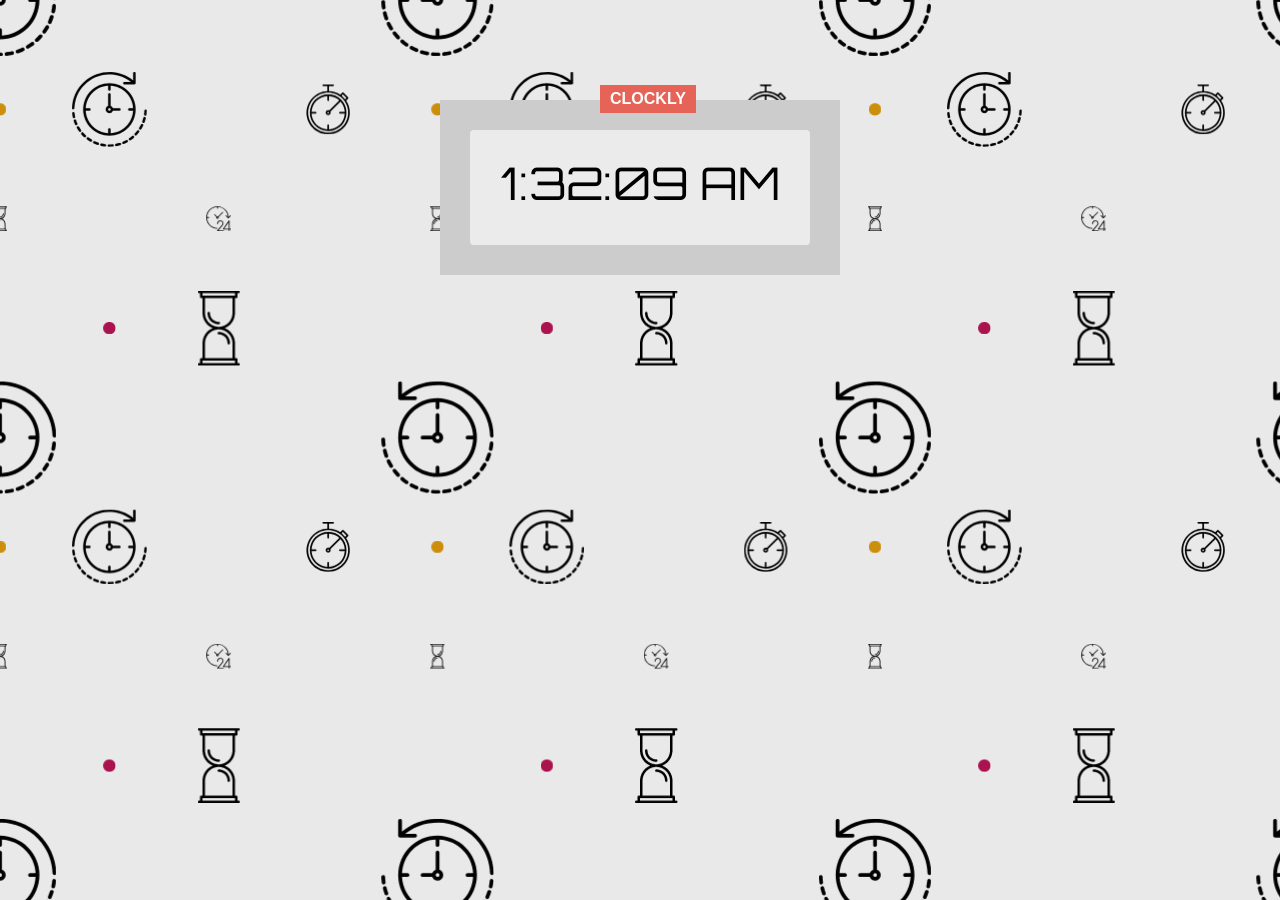
<file: index.html>
<!DOCTYPE html>
<html lang="en">
  <head>
    <meta charset="UTF-8" />
    <meta name="viewport" content="width=device-width, initial-scale=1.0" />
    <meta http-equiv="X-UA-Compatible" content="ie=edge" />
    <title>Digital Clock</title>
    <link rel="stylesheet" href="./styles.css" />
  </head>
  <body>
    <div class="main">
      <div class="badge">
        CLOCKLY
      </div>
      <div class="clock">
        <span id="localTime"></span>
      </div>
    </div>
    <script src="app.js" charset="utf-8"></script>
  </body>
</html>
</file>
<file: styles.css>
@import url('https://fonts.googleapis.com/css?family=Orbitron');
* {
    padding: 0;
    margin: 0;
    box-sizing: border-box;
}
body {
    background: url(./pattern.png);
}

.main {
    background: #ccc;
    width: 400px;
    height: 175px;
    margin: 100px auto;
    position: relative;
    padding: 30px;
}

.badge {
    width: 96px;
    background: #e66357;
    color: white;
    padding: 5px 10px;
    font-family: sans-serif;
    font-weight: bold;
    position: absolute;
    top: -15px;
    left: 40%;
}

.clock {
    background: #ebebeb;
    text-align: center;
    font-size: 45px;
    height: 100%;
    padding-top: 25px;
    font-family: Orbitron;
    border-radius: 4px;
}
</file>
